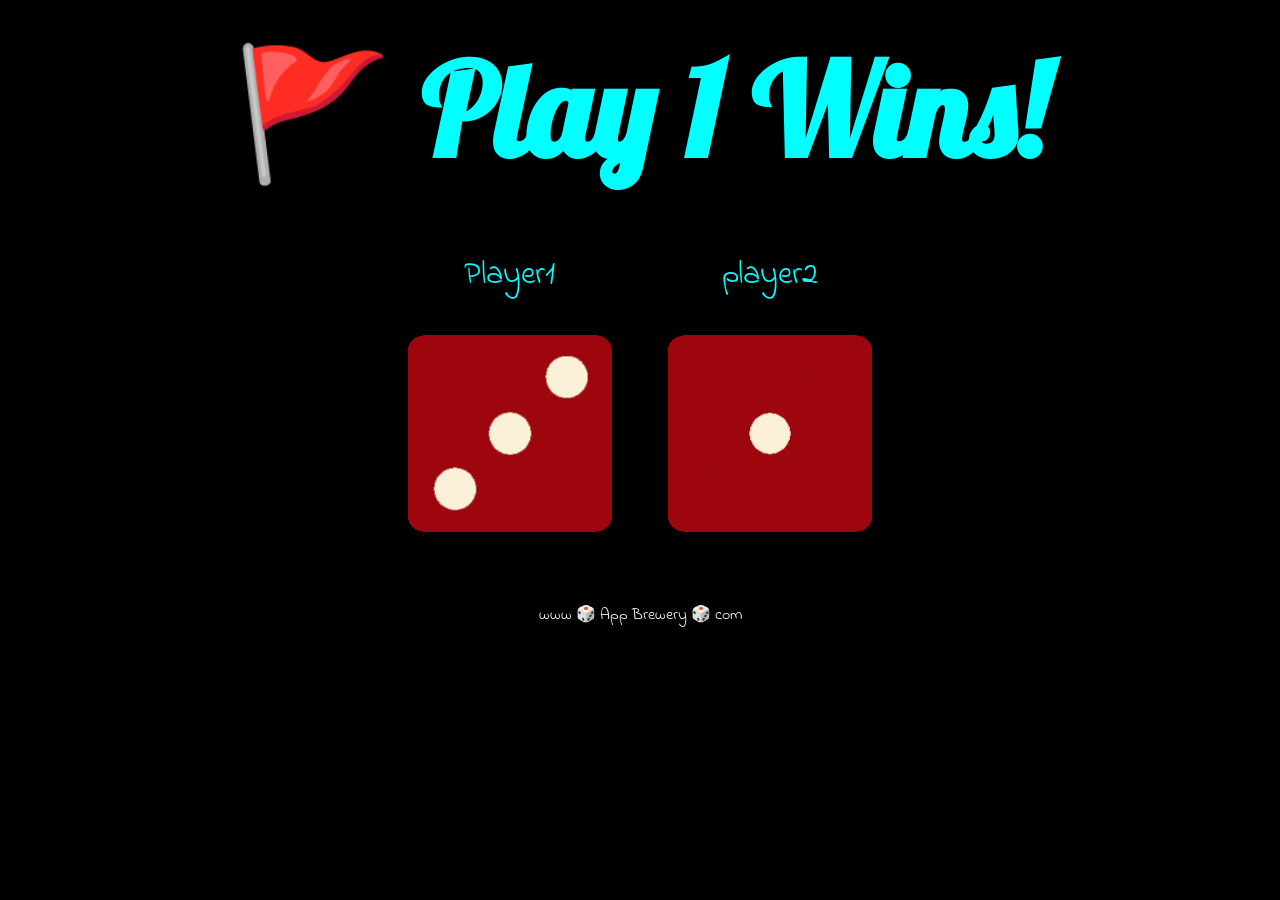
<file: My Dicee challenge/index.html>
<html lang="en" dir="ltr">
<head>
    <meta charset="utf-8">
    <title>My Dice challenge</title>
    <link rel="stylesheet" href="styles.css">
    <link href="https://fonts.googleapis.com/css?family=Indie+Flower|Lobster" rel="stylesheet">
</head>

<body>
    <div class="container">
        <h1>Refresh Me</h1>

    <div class="dice">
        <p>Player1</p>
        <img class="img1" src="images/dice6.png">
    </div>

    <div class="dice">
        <p>player2</p>
        <img class="img2" src="images/dice6.png">
    </div>

    </div>

</body>

<footer>
    <script src="index.js" charset="utf-8"></script>
     www 🎲 App Brewery 🎲 com
</footer>
</html>
</file>
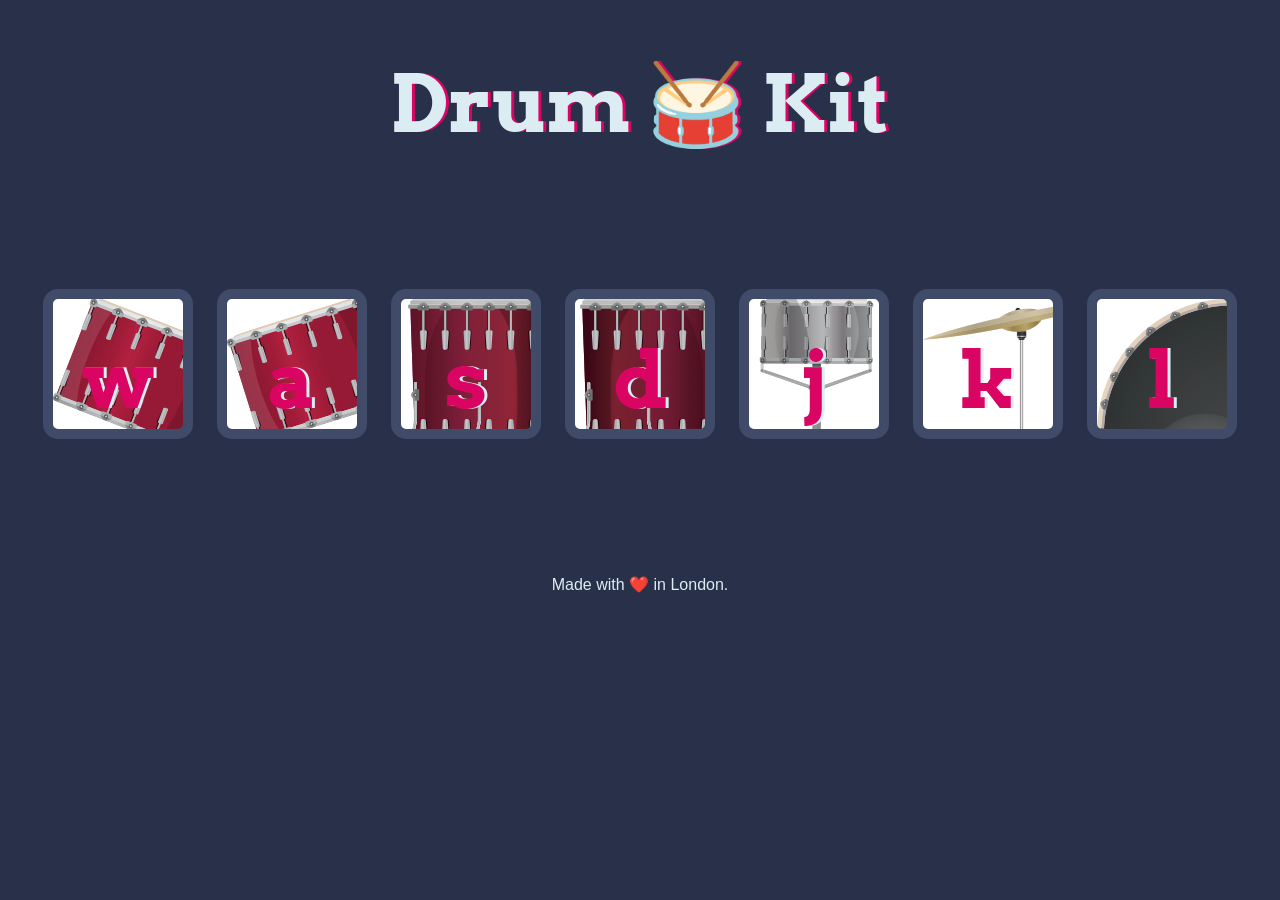
<file: My Drum Kit/index.html>
<!DOCTYPE html>
<html lang="en" dir="ltr">

<head>
  <meta charset="utf-8">
  <title>Drum Kit</title>
  <link rel="stylesheet" href="styles.css">
  <link href="https://fonts.googleapis.com/css?family=Arvo" rel="stylesheet">
</head>

<body>

  <h1 id="title">Drum 🥁 Kit</h1>
  <div class="set">
    <button class="w drum">w</button>
    <button class="a drum">a</button>
    <button class="s drum">s</button>
    <button class="d drum">d</button>
    <button class="j drum">j</button>
    <button class="k drum">k</button>
    <button class="l drum">l</button>
  </div>


  <footer>
    Made with ❤️ in London.
    <script src="index.js" charset="utf-8"></script>
  </footer>
</body>

</html>
</file>
<file: My Dicee challenge/styles.css>
.container{
    margin: auto;
    text-align: center;
    width: 70%;
}


.dice{
    text-align: center;
    display: inline-block;

}

body {
    background-color: black;
}

footer {
    color: white;
    text-align: center;
    margin-top: 5%;
    font-family: 'Indie Flower', cursive;
}

p {
    font-family: 'Indie Flower', cursive;
    color:aqua;
    font-size: 2rem;
}


h1 {
    font-family: 'lobster', cursive;
    color: aqua;
    font-size: 8rem;
    margin: 30px;
    text-align: center;
}

img {
    width: 80%;
  }
</file>
<file: My Drum Kit/styles.css>
body {
  text-align: center;
  background-color: #283149;
}

.w {
  background-image: url("images/tom1.png");
}

.a {
  background-image: url("images/tom2.png");
}

.s {
  background-image: url("images/tom3.png");
}

.d {
  background-image: url("images/tom4.png");
}

.j {
  background-image: url("images/snare.png");
}

.k {
  background-image: url("images/crash.png");
}

.l {
  background-image: url("images/kick.png");
}

h1 {
  font-size: 5rem;
  color: #DBEDF3;
  font-family: "Arvo", cursive;
  text-shadow: 3px 0 #DA0463;

}

footer {
  color: #DBEDF3;
  font-family: sans-serif;
}


.set {
  margin: 10% auto;
}

.game-over {
  background-color: red;
  opacity: 0.8;
}

.pressed {
  box-shadow: 0 3px 4px 0 #DBEDF3;
  opacity: 0.5;
}

.red {
  color: red;
}

.drum {
  outline: none;
  border: 10px solid #404B69;
  font-size: 5rem;
  font-family: 'Arvo', cursive;
  line-height: 2;
  font-weight: 900;
  color: #DA0463;
  text-shadow: 3px 0 #DBEDF3;
  border-radius: 15px;
  display: inline-block;
  width: 150px;
  height: 150px;
  text-align: center;
  margin: 10px;
  background-color: white;
}
</file>
